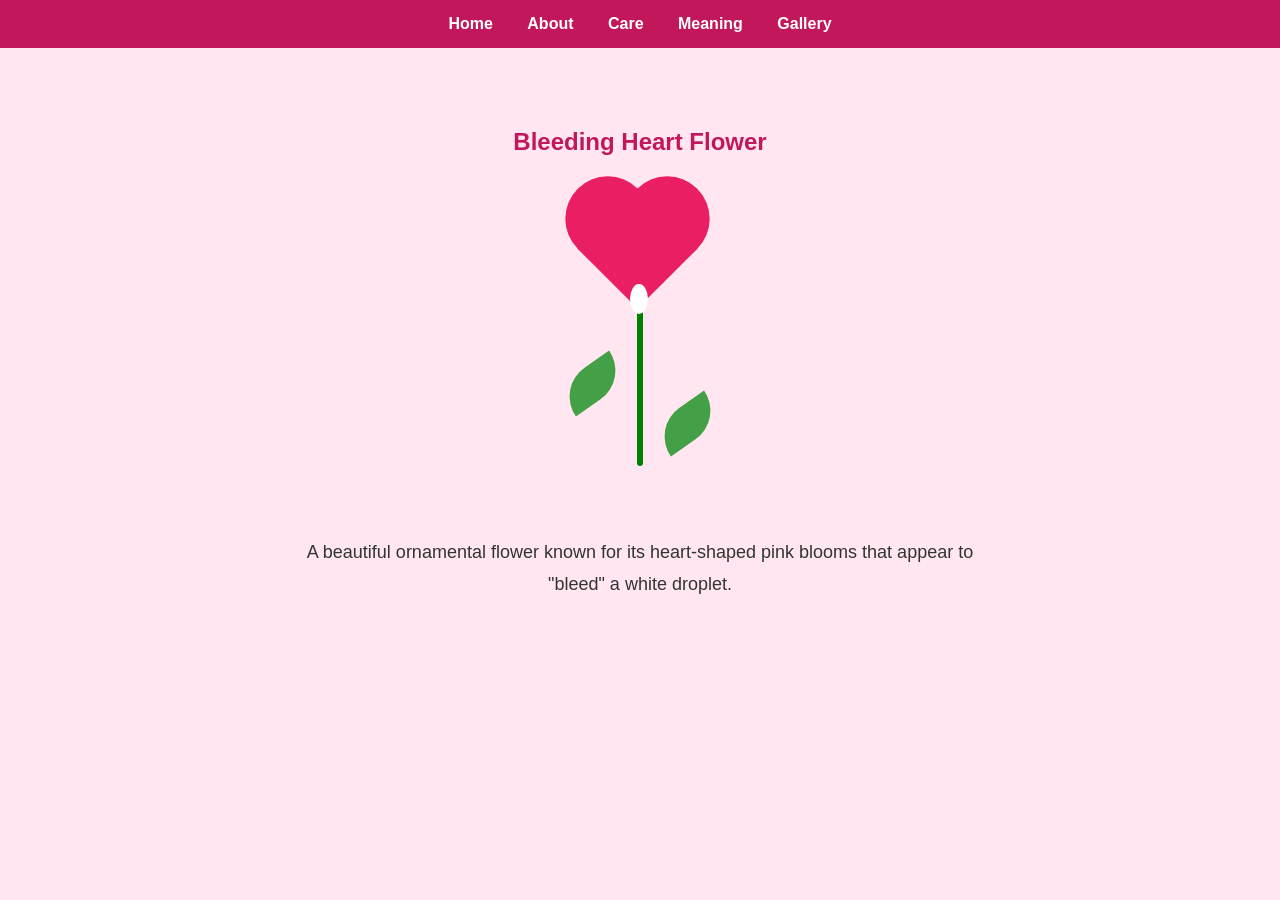
<file: index.html>
<!DOCTYPE html>
<html lang="en">
<head>
  <meta charset="UTF-8">
  <title>Bleeding Heart Flower</title>
  <link rel="stylesheet" href="design.css">
</head>

<body>

<!-- NAVBAR -->
<nav>
  <a href="index.html">Home</a>
  <a href="about.html">About</a>
  <a href="care.html">Care</a>
  <a href="meaning.html">Meaning</a>
  <a href="gallery.html">Gallery</a>
</nav>

<!-- HOME -->
<section id="home">
  <h1>Bleeding Heart Flower</h1>

  <div class="flower">
    <div class="stem"></div>
    <div class="leaf left"></div>
    <div class="leaf right"></div>
    <div class="heart"></div>
    <div class="drop"></div>
  </div>

  <p>
    A beautiful ornamental flower known for its heart-shaped pink blooms
    that appear to "bleed" a white droplet.
  </p>
</section>

</body>
</html>
</file>
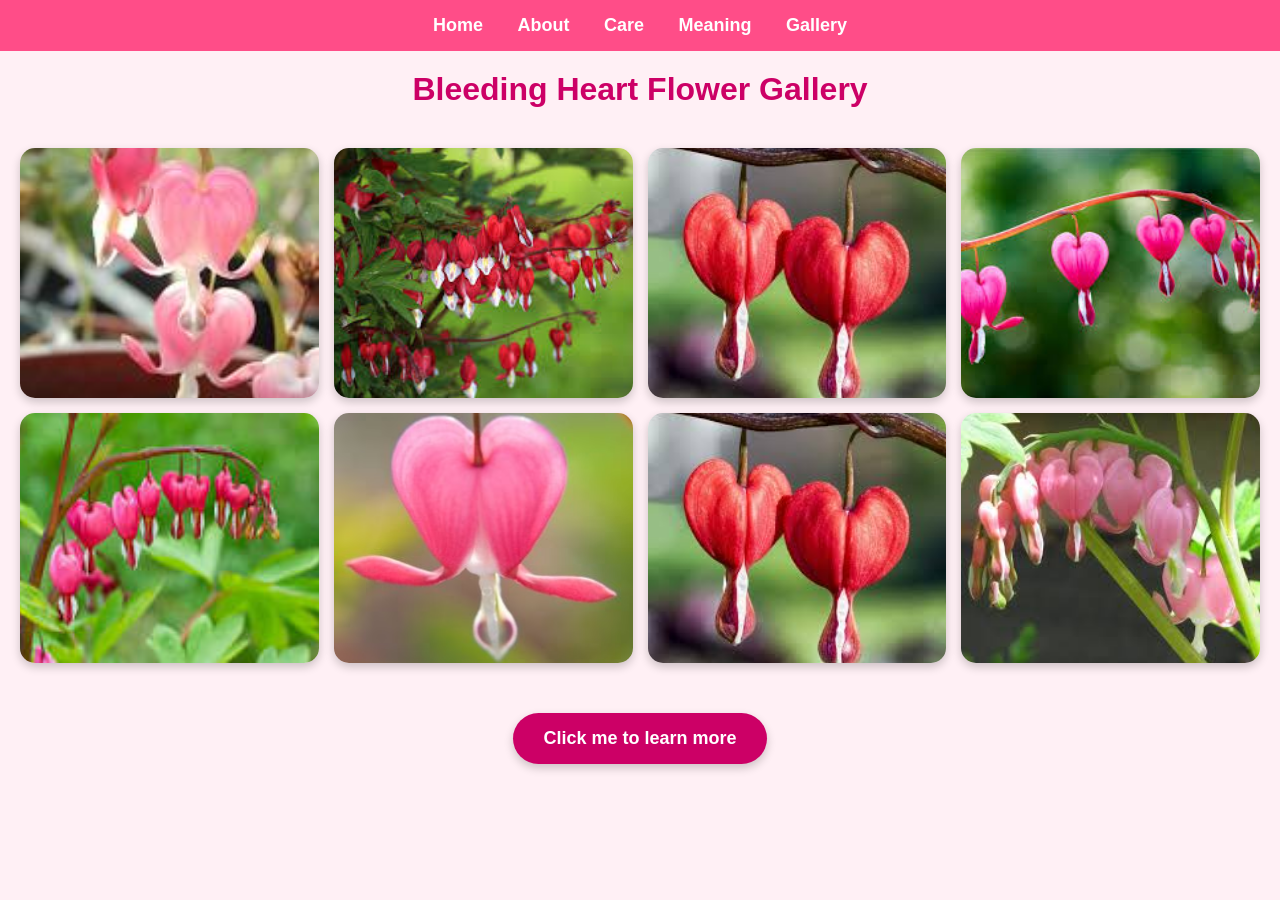
<file: gallery.html>
<!DOCTYPE html>
<html>

<head>
  <meta charset="UTF-8">
  <title>Bleeding Heart Flower Gallery</title>

  <style>
    body {
      font-family: Arial, sans-serif;
      background-color: #fff0f5;
      margin: 0;
      text-align: center;
      padding-bottom: 50px; /* Added padding so the button isn't at the very edge */
    }

    nav {
      background-color: #ff4d88;
      padding: 15px;
    }

    nav a {
      color: white;
      text-decoration: none;
      margin: 15px;
      font-size: 18px;
      font-weight: bold;
    }

    h1 {
      color: #cc0066;
      margin: 20px;
    }

    .gallery {
      display: grid;
      grid-template-columns: repeat(auto-fit, minmax(250px, 1fr));
      gap: 15px;
      padding: 20px;
    }

    .gallery img {
      width: 100%;
      height: 250px;
      object-fit: cover;
      border-radius: 15px;
      box-shadow: 0 4px 10px rgba(0,0,0,0.2);
      transition: 0.3s;
    }

    .gallery img:hover {
      transform: scale(1.05);
    }

    /* BUTTON STYLING */
    .btn-container {
      margin-top: 30px;
    }

    .more-info-btn {
      display: inline-block;
      background-color: #cc0066;
      color: white;
      padding: 15px 30px;
      text-decoration: none;
      font-size: 18px;
      font-weight: bold;
      border-radius: 50px; /* Rounded pill shape */
      box-shadow: 0 4px 10px rgba(0,0,0,0.2);
      transition: 0.3s;
    }

    .more-info-btn:hover {
      background-color: #ff4d88;
      transform: scale(1.1);
      box-shadow: 0 6px 15px rgba(0,0,0,0.3);
    }
  </style>
</head>

<body>

  <nav>
    <a href="index.html">Home</a>
    <a href="about.html">About</a>
    <a href="care.html">Care</a>
    <a href="meaning.html">Meaning</a>
    <a href="gallery.html">Gallery</a>
  </nav>

  <h1>Bleeding Heart Flower Gallery</h1>

  <div class="gallery">
    <img src="image/bleeding.jpg" alt="Bleeding Heart Flower">
    <img src="image/images (1).jpg" alt="Bleeding Heart Flower">
    <img src="image/images.jpg" alt="Bleeding Heart Flower">
    <img src="image/heart.jpg" alt="Bleeding Heart Flower">
    <img src="image/flower.jpg" alt="Bleeding Heart Flower">
    <img src="image/BH.avif" alt="Bleeding Heart Flower">
    <img src="image/images.jpg" alt="Bleeding Heart Flower">
    <img src="image/images (2).jpg" alt="Bleeding Heart Flower">
  </div>

  <div class="btn-container">
    <a href="https://en.wikipedia.org/wiki/Lamprocapnos" target="_blank" class="more-info-btn">
      Click me to learn more
    </a>
  </div>

</body>

</html>
</file>
<file: design.css>
/* BODY */
body {
  margin: 0;
  font-family: Arial;
  background: #ffe6f0;
  scroll-behavior: smooth;
}

/* NAVBAR */
nav {
  background: #c2185b;
  padding: 15px;
  text-align: center;
  position: sticky;
  top: 0;
}

nav a {
  color: white;
  text-decoration: none;
  margin: 15px;
  font-weight: bold;
}

nav a:hover {
  color: #ffd1e3;
}

/* SECTIONS */
section {
  padding: 60px 20px;
  text-align: center;
}

h1 {
  color: #c2185b;
  margin-bottom: 20px;
}

p {
  max-width: 700px;
  margin: auto;
  line-height: 1.8;
  font-size: 18px;
  color: #333;
}

/* FLOWER CONTAINER */
.flower {
  position: relative;
  width: 220px;
  height: 320px;
  margin: 30px auto;
}

/* STEM */
.stem {
  position: absolute;
  width: 6px;
  height: 190px;
  background: green;
  left: 50%;
  top: 90px;
  transform: translateX(-50%);
  border-radius: 10px;
}

/* LEAVES */
.leaf {
  position: absolute;
  width: 65px;
  height: 35px;
  background: #43a047;
  border-radius: 60px 0;
}

.leaf.left {
  left: 30px;
  top: 180px;
  transform: rotate(-35deg);
}

.leaf.right {
  right: 30px;
  top: 220px;
  transform: rotate(145deg);
}

/* HEART FLOWER */
.heart {
  position: absolute;
  width: 85px;
  height: 85px;
  background: #e91e63;
  top: 20px;
  left: 65px;
  transform: rotate(-45deg);
  animation: float 2s infinite ease-in-out;
}

.heart::before,
.heart::after {
  content: "";
  position: absolute;
  width: 85px;
  height: 85px;
  background: #e91e63;
  border-radius: 50%;
}

.heart::before {
  top: -42px;
  left: 0;
}

.heart::after {
  top: 0;
  left: 42px;
}

/* DROP */
.drop {
  position: absolute;
  width: 18px;
  height: 30px;
  background: white;
  border-radius: 50%;
  top: 98px;
  left: 100px;
}

/* FLOAT ANIMATION */
@keyframes float {
  0%, 100% { transform: rotate(-45deg) translateY(0); }
  50% { transform: rotate(-45deg) translateY(-10px); }
}


/* Right Curve */
.heart::after {
  top: 0;
  left: 42px;
}

/* White Droplet */
.drop {
  position: absolute;
  width: 18px;
  height: 30px;
  background: white;
  border-radius: 50%;
  top: 98px;
  left: 100px;
}

/* Floating Animation */
@keyframes float {
  0%, 100% {
    transform: rotate(-45deg) translateY(0);
  }

  50% {
    transform: rotate(-45deg) translateY(-10px);
  }
}

/* ORDERED LIST (LEFT ALIGNED) */
ol {
  max-width: 700px;
  margin: auto;
  text-align: left;
  font-size: 18px;
  line-height: 1.8;
  color: #333;
  padding-left: 20px;
}

/* LIST ITEMS */
ol li {
  margin-bottom: 10px;
}
</file>
